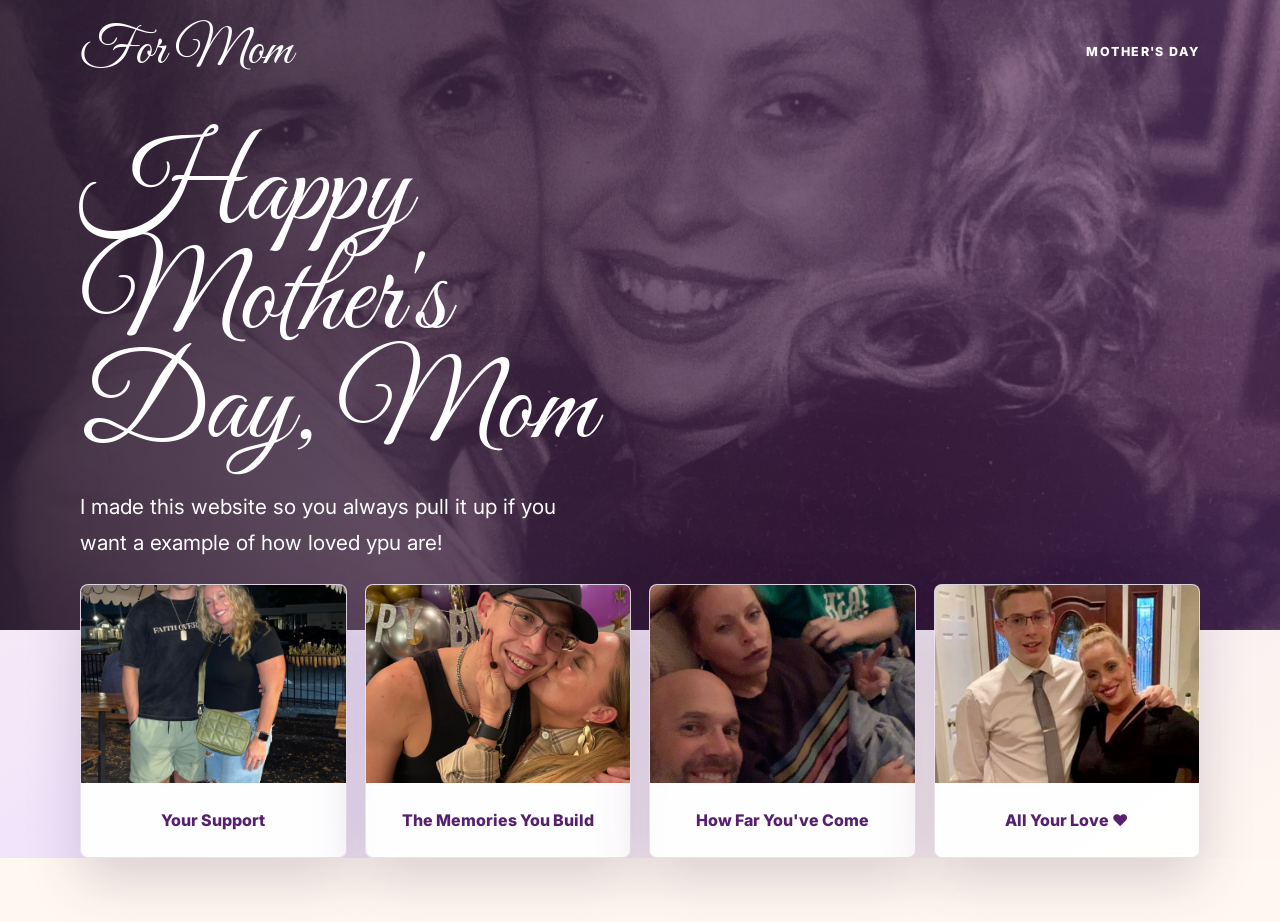
<file: index.html>
<!DOCTYPE html>
<html lang="en">
<head>
    <meta charset="UTF-8">
    <meta name="viewport" content="width=device-width, initial-scale=1.0">
    <title>Happy Mother's Day</title>
    <link rel="preconnect" href="https://fonts.googleapis.com">
    <link rel="preconnect" href="https://fonts.gstatic.com" crossorigin>
    <link href="https://fonts.googleapis.com/css2?family=Great+Vibes&family=Inter:wght@400;500;700;800&display=swap" rel="stylesheet">
    <link rel="stylesheet" href="style.css">
</head>
<body>
    <header class="site-header">
        <nav class="nav">
            <a class="brand" href="index.html">For Mom</a>
            <span class="nav-note">Mother's Day</span>
        </nav>
        <section class="hero">
            <div class="hero-copy">
                <h1>Happy Mother's Day, Mom</h1>
                <p>
                    I made this website so you always pull it up if you want a example of how loved ypu are!
                </p>
            </div>
        </section>
    </header>
    <main>
        <section class="gallery" aria-label="Mother's Day memories">
            <a class="memory-card" href="messages/love.html">
                <img src="assets/images/mom-birthday.jpg" alt="Mom and Thomas smiling together outside at night">
                <span>Your Support</span>
            </a>
            <a class="memory-card" href="messages/strength.html">
                <img src="assets/images/mom-party.jpg" alt="Mom kissing Thomas on the cheek in front of purple and gold balloons">
                <span>The Memories You Build</span>
            </a>
            <a class="memory-card" href="messages/joy.html">
                <img src="assets/images/mom-family.jpg" alt="Family selfie on a couch">
                <span>How Far You've Come</span>
            </a>
            <a class="memory-card" href="messages/thanks.html">
                <img src="assets/images/mom-formal.jpg" alt="Mom and Thomas dressed up together">
                <span>All Your Love ❤️</span>
            </a>
        </section>
    </main>
</body>
</html>
</file>
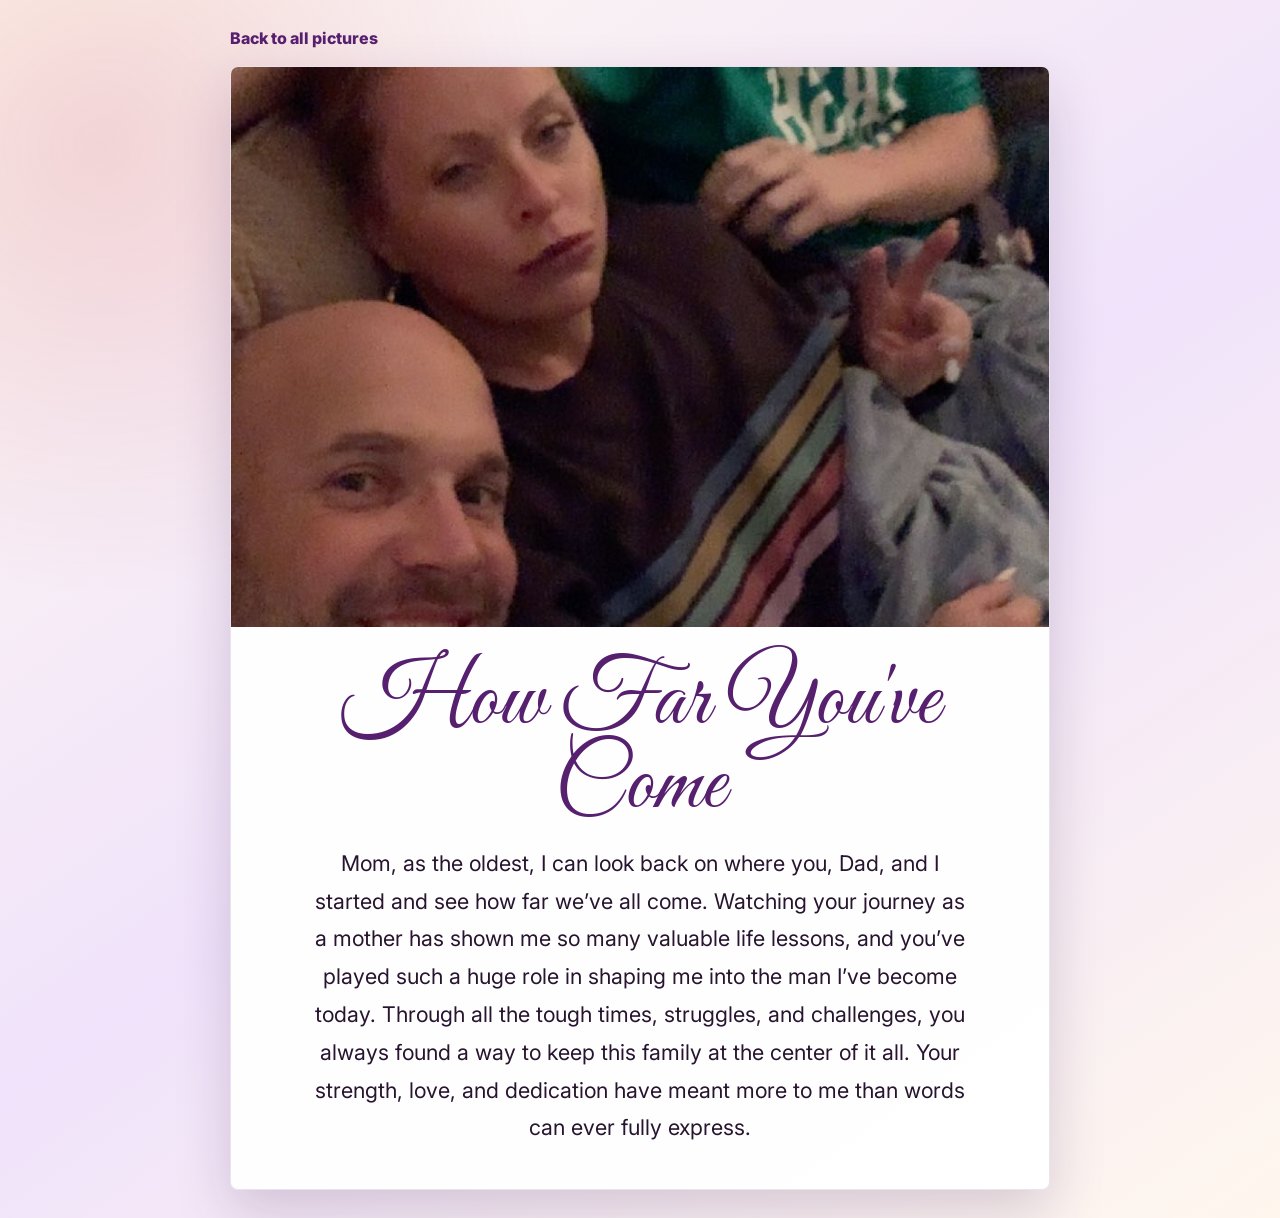
<file: messages/joy.html>
<!DOCTYPE html>
<html lang="en">
<head>
    <meta charset="UTF-8">
    <meta name="viewport" content="width=device-width, initial-scale=1.0">
    <title>How Far You've Come</title>
    <link rel="preconnect" href="https://fonts.googleapis.com">
    <link rel="preconnect" href="https://fonts.gstatic.com" crossorigin>
    <link href="https://fonts.googleapis.com/css2?family=Great+Vibes&family=Inter:wght@400;500;700;800&display=swap" rel="stylesheet">
    <link rel="stylesheet" href="../style.css">
</head>
<body class="message-page">
    <main class="message-wrap">
        <a class="back-link" href="../index.html">Back to all pictures</a>
        <article class="message-card">
            <img src="../assets/images/mom-family.jpg" alt="Family selfie on a couch">
            <h1>How Far You've Come</h1>
            <p>
                Mom, as the oldest, I can look back on where you, Dad, and I started and see how far we’ve all come.
                Watching your journey as a mother has shown me so many valuable life lessons, and you’ve played such a huge role in shaping me into the man I’ve become today.
                Through all the tough times, struggles, and challenges, you always found a way to keep this family at the center of it all. Your strength, love, and dedication have meant more to me than words can ever fully express.

            </p>
        </article>
    </main>
</body>
</html>
</file>
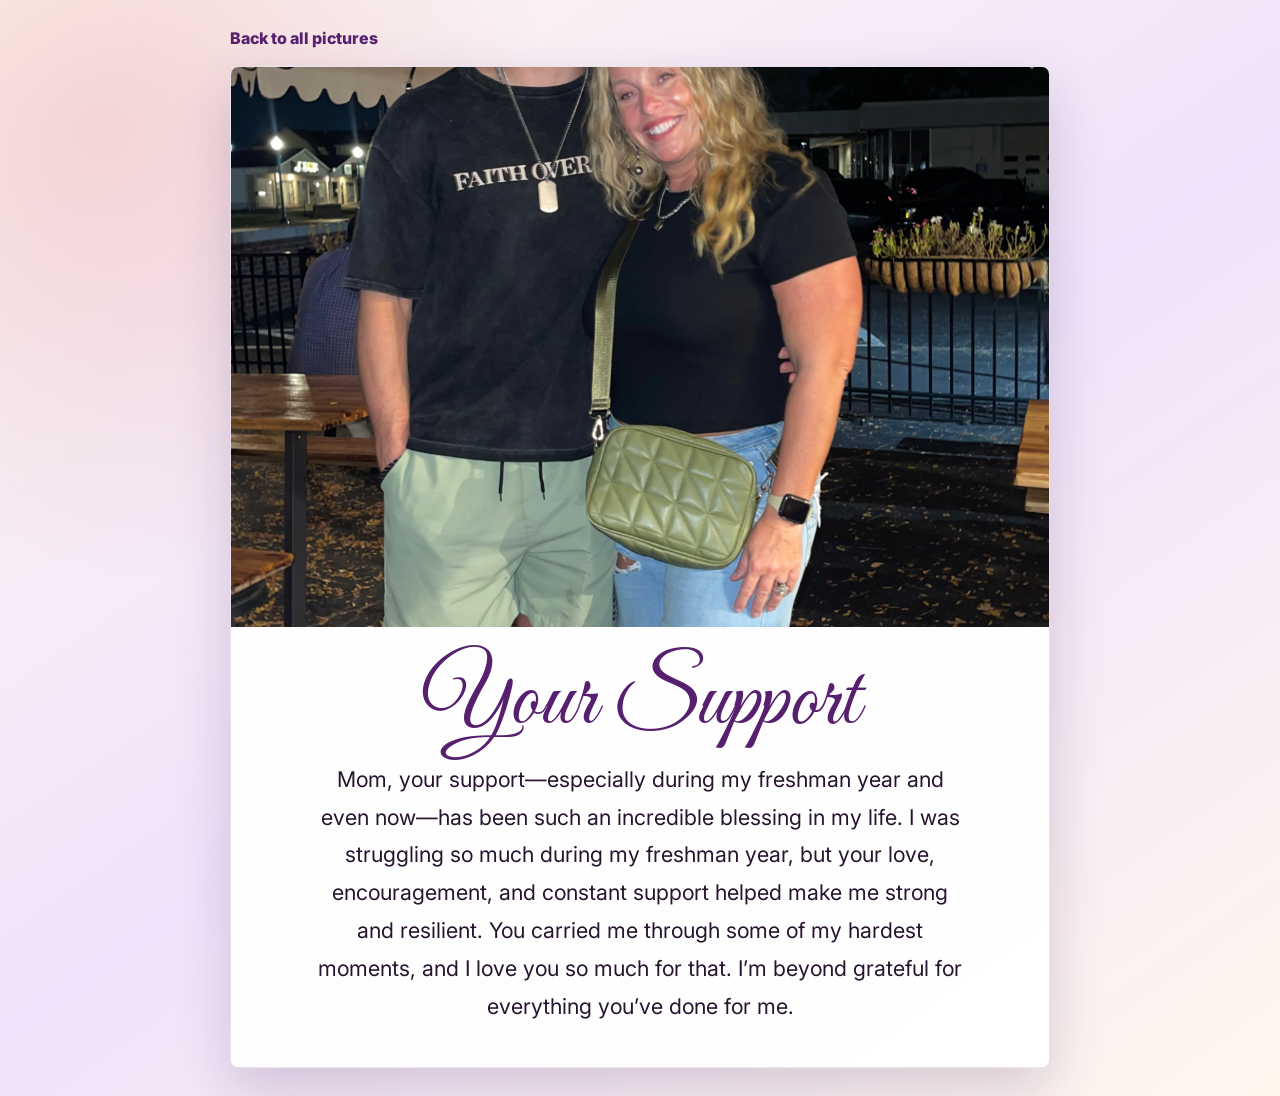
<file: messages/love.html>
<!DOCTYPE html>
<html lang="en">
<head>
    <meta charset="UTF-8">
    <meta name="viewport" content="width=device-width, initial-scale=1.0">
    <title>Your Support</title>
    <link rel="preconnect" href="https://fonts.googleapis.com">
    <link rel="preconnect" href="https://fonts.gstatic.com" crossorigin>
    <link href="https://fonts.googleapis.com/css2?family=Great+Vibes&family=Inter:wght@400;500;700;800&display=swap" rel="stylesheet">
    <link rel="stylesheet" href="../style.css">
</head>
<body class="message-page">
    <main class="message-wrap">
        <a class="back-link" href="../index.html">Back to all pictures</a>
        <article class="message-card">
            <img src="../assets/images/mom-birthday.jpg" alt="Mom and Thomas smiling together outside at night">
            <h1>Your Support</h1>
            <p>
                Mom, your support—especially during my freshman year and even now—has been such an incredible blessing in my life.
                I was struggling so much during my freshman year, but your love, encouragement, and constant support helped make me strong and resilient.
                You carried me through some of my hardest moments, and I love you so much for that. I’m beyond grateful for everything you’ve done for me.
            </p>
        </article>
    </main>
</body>
</html>
</file>
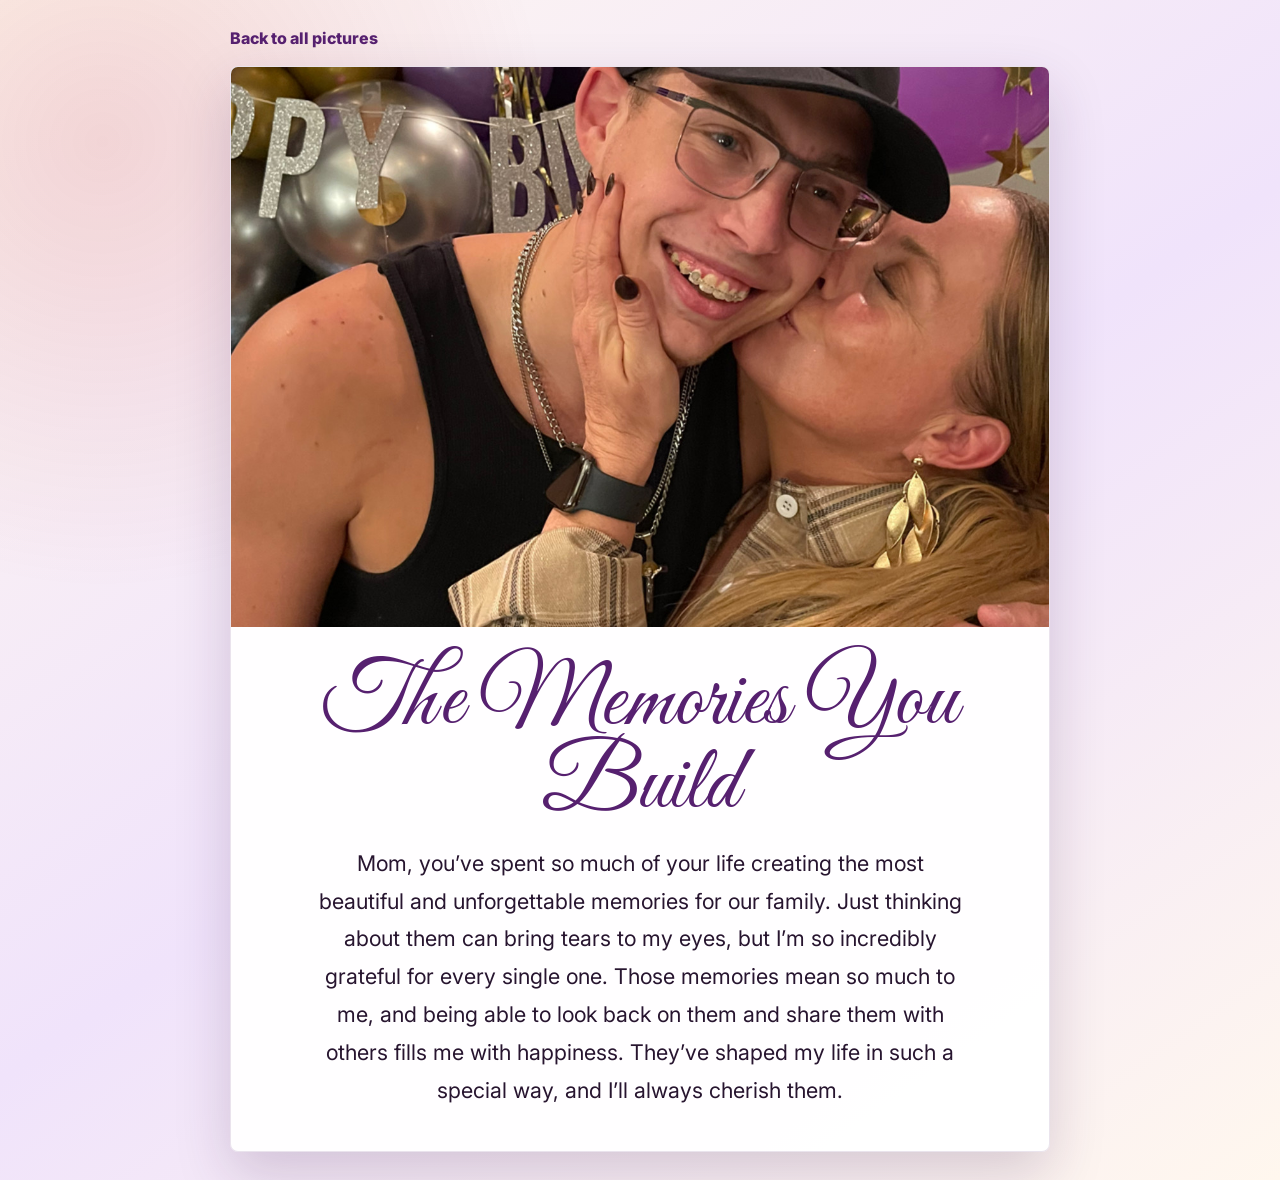
<file: messages/strength.html>
<!DOCTYPE html>
<html lang="en">
<head>
    <meta charset="UTF-8">
    <meta name="viewport" content="width=device-width, initial-scale=1.0">
    <title>The Memories You Build</title>
    <link rel="preconnect" href="https://fonts.googleapis.com">
    <link rel="preconnect" href="https://fonts.gstatic.com" crossorigin>
    <link href="https://fonts.googleapis.com/css2?family=Great+Vibes&family=Inter:wght@400;500;700;800&display=swap" rel="stylesheet">
    <link rel="stylesheet" href="../style.css">
</head>
<body class="message-page">
    <main class="message-wrap">
        <a class="back-link" href="../index.html">Back to all pictures</a>
        <article class="message-card">
            <img src="../assets/images/mom-party.jpg" alt="Mom kissing Thomas on the cheek in front of purple and gold balloons">
            <h1>The Memories You Build</h1>
            <p>
                Mom, you’ve spent so much of your life creating the most beautiful and unforgettable memories for our family.
                Just thinking about them can bring tears to my eyes, but I’m so incredibly grateful for every single one.
                Those memories mean so much to me, and being able to look back on them and share them with others fills me with happiness.
                They’ve shaped my life in such a special way, and I’ll always cherish them.

            </p>
        </article>
    </main>
</body>
</html>
</file>
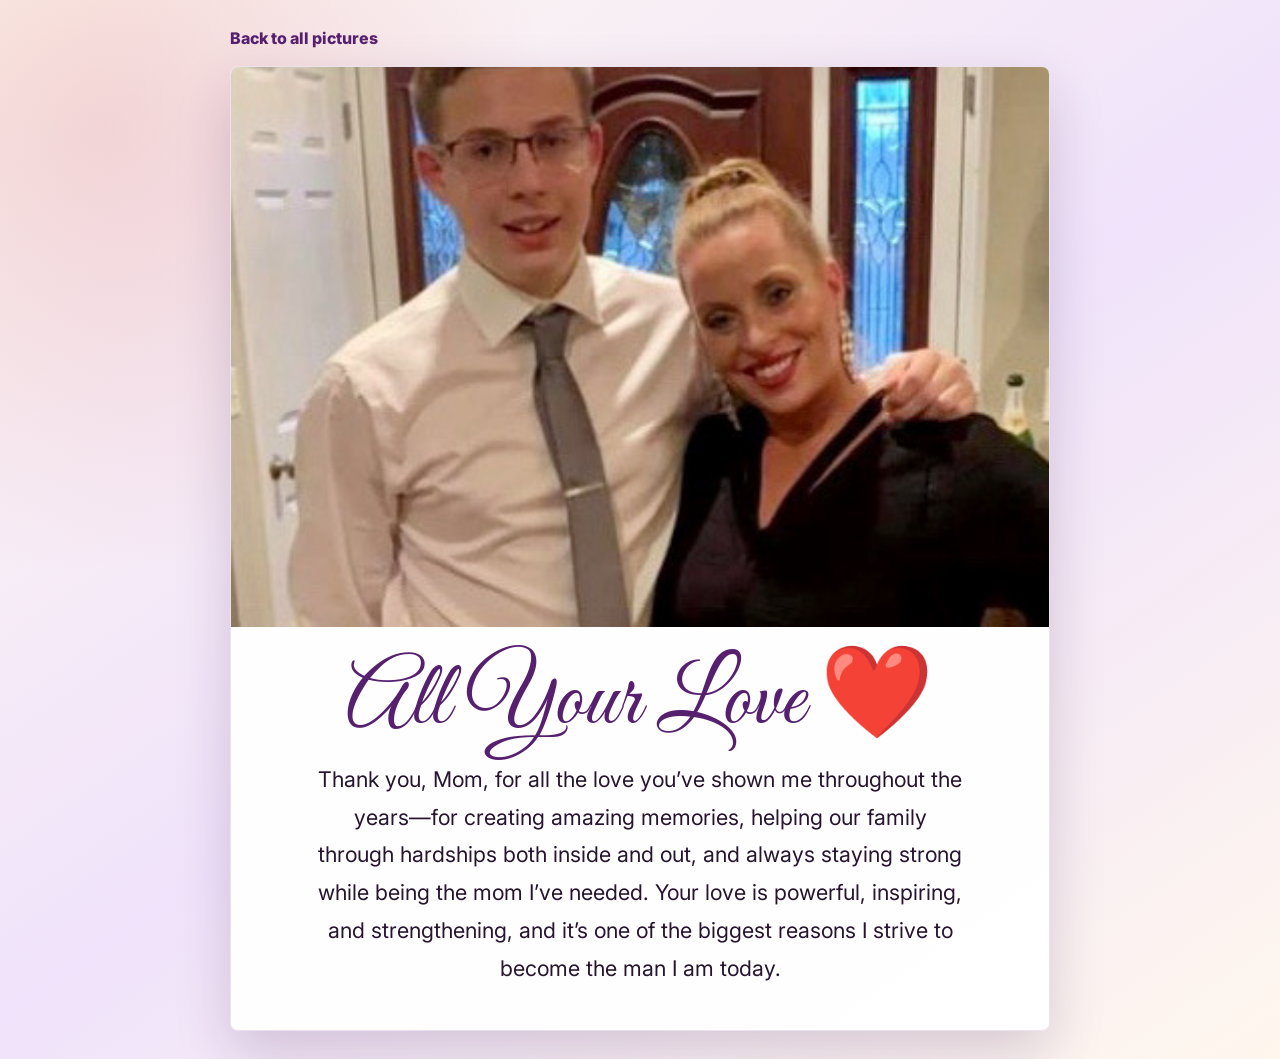
<file: messages/thanks.html>
<!DOCTYPE html>
<html lang="en">
<head>
    <meta charset="UTF-8">
    <meta name="viewport" content="width=device-width, initial-scale=1.0">
    <title>All Your Love ❤️</title>
    <link rel="preconnect" href="https://fonts.googleapis.com">
    <link rel="preconnect" href="https://fonts.gstatic.com" crossorigin>
    <link href="https://fonts.googleapis.com/css2?family=Great+Vibes&family=Inter:wght@400;500;700;800&display=swap" rel="stylesheet">
    <link rel="stylesheet" href="../style.css">
</head>
<body class="message-page">
    <main class="message-wrap">
        <a class="back-link" href="../index.html">Back to all pictures</a>
        <article class="message-card">
            <img src="../assets/images/mom-formal.jpg" alt="Mom and Thomas dressed up together">
            <h1>All Your Love ❤️</h1>
            <p>
                Thank you, Mom, for all the love you’ve shown me throughout the years—for creating amazing memories, helping our family through hardships both inside and out, and always staying strong while being the mom I’ve needed.
                Your love is powerful, inspiring, and strengthening, and it’s one of the biggest reasons I strive to become the man I am today.

            </p>
        </article>
    </main>
</body>
</html>
</file>
<file: style.css>
:root {
    --plum: #56206f;
    --violet: #8f47b5;
    --lavender: #f1e7fa;
    --rose: #ba1f33;
    --berry: #7f183f;
    --ink: #27152f;
    --cream: #fff8f0;
    --gold: #f1bb59;
    --leaf: #526b45;
    --shadow: 0 22px 55px rgba(57, 21, 71, 0.18);
}

* {
    box-sizing: border-box;
}

html {
    min-height: 100%;
    background: var(--cream);
}

body {
    margin: 0;
    min-height: 100%;
    font-family: "Inter", system-ui, -apple-system, BlinkMacSystemFont, "Segoe UI", sans-serif;
    color: var(--ink);
    background:
        radial-gradient(circle at 8% 12%, rgba(186, 31, 51, 0.15), transparent 28rem),
        linear-gradient(145deg, #fff8f0 0%, #f0e3fb 52%, #fff7ee 100%);
}

a {
    color: inherit;
}

.site-header {
    min-height: 54vh;
    position: relative;
    overflow: hidden;
    background:
        linear-gradient(90deg, rgba(39, 21, 47, 0.84), rgba(86, 32, 111, 0.5)),
        url("assets/images/index-main-photo.jpg") center / cover no-repeat,
        linear-gradient(135deg, var(--plum), var(--violet));
    color: white;
}

.nav {
    width: min(1120px, calc(100% - 36px));
    margin: 0 auto;
    padding: 24px 0;
    display: flex;
    align-items: center;
    justify-content: space-between;
    gap: 16px;
}

.brand {
    font-family: "Great Vibes", cursive;
    font-size: clamp(2rem, 5vw, 3.4rem);
    line-height: 1;
    text-decoration: none;
}

.nav-note,
.eyebrow {
    text-transform: uppercase;
    font-size: 0.78rem;
    font-weight: 800;
    letter-spacing: 0.12em;
}

.hero {
    width: min(1120px, calc(100% - 36px));
    min-height: 38vh;
    margin: 0 auto;
    display: flex;
    align-items: center;
    padding: 36px 0 70px;
}

.hero-copy {
    max-width: 620px;
}

.eyebrow {
    margin: 0 0 12px;
    color: #ffde8c;
}

h1 {
    margin: 0;
    font-family: "Great Vibes", cursive;
    font-size: clamp(3.6rem, 10vw, 7.4rem);
    line-height: 0.92;
    font-weight: 400;
}

.hero p:last-child {
    max-width: 32rem;
    margin: 24px 0 0;
    font-size: clamp(1.05rem, 2vw, 1.3rem);
    line-height: 1.7;
}

.gallery {
    width: min(1120px, calc(100% - 36px));
    margin: -46px auto 64px;
    display: grid;
    grid-template-columns: repeat(auto-fit, minmax(190px, 1fr));
    gap: 18px;
    position: relative;
    z-index: 2;
}

.memory-card {
    display: grid;
    grid-template-rows: auto minmax(74px, auto);
    overflow: hidden;
    border: 1px solid rgba(86, 32, 111, 0.13);
    border-radius: 8px;
    background: rgba(255, 255, 255, 0.92);
    text-decoration: none;
    box-shadow: var(--shadow);
    transition: transform 180ms ease, box-shadow 180ms ease;
}

.memory-card:hover,
.memory-card:focus-visible {
    transform: translateY(-5px);
    box-shadow: 0 28px 65px rgba(57, 21, 71, 0.23);
    outline: none;
}

.memory-card img {
    width: 100%;
    aspect-ratio: 4 / 3;
    object-fit: cover;
    display: block;
    background: var(--lavender);
}

.memory-card span {
    min-height: 74px;
    display: flex;
    align-items: center;
    justify-content: center;
    padding: 16px;
    text-align: center;
    color: var(--plum);
    font-weight: 800;
}

.message-page {
    display: grid;
    place-items: center;
    min-height: 100vh;
    padding: 28px 18px;
}

.message-wrap {
    width: min(820px, 100%);
}

.back-link {
    display: inline-flex;
    margin-bottom: 18px;
    color: var(--plum);
    font-weight: 800;
    text-decoration: none;
}

.back-link:hover,
.back-link:focus-visible {
    text-decoration: underline;
}

.message-card {
    overflow: hidden;
    border: 1px solid rgba(86, 32, 111, 0.12);
    border-radius: 8px;
    background: rgba(255, 255, 255, 0.94);
    box-shadow: var(--shadow);
}

.message-card img {
    width: 100%;
    max-height: 560px;
    object-fit: cover;
    display: block;
    background: var(--lavender);
}

.message-card h1,
.message-card p {
    width: min(650px, calc(100% - 40px));
    margin-left: auto;
    margin-right: auto;
    text-align: center;
}

.message-card h1 {
    margin-top: 34px;
    color: var(--plum);
    font-size: clamp(3rem, 10vw, 5.7rem);
}

.message-card p {
    margin-top: 16px;
    margin-bottom: 42px;
    font-size: clamp(1.05rem, 2.2vw, 1.35rem);
    line-height: 1.75;
}

.collage-wrap {
    width: min(1180px, 100%);
}

.mom-collage-section {
    margin-top: 28px;
    padding: clamp(20px, 4vw, 34px);
    border: 1px solid rgba(86, 32, 111, 0.12);
    border-radius: 8px;
    background: rgba(255, 255, 255, 0.94);
    box-shadow: var(--shadow);
}

.mom-collage-section h2 {
    margin: 0 0 18px;
    font-family: "Great Vibes", cursive;
    font-size: clamp(4.2rem, 12vw, 8rem);
    line-height: 0.9;
    font-weight: 400;
    text-align: center;
    color: var(--plum);
}

.mom-collage {
    display: grid;
    grid-template-columns: repeat(15, minmax(0, 1fr));
    gap: clamp(3px, 0.65vw, 8px);
}

.collage-tile {
    aspect-ratio: 1;
    border-radius: 5px;
}

.collage-tile.is-photo {
    overflow: hidden;
    background: var(--lavender);
    box-shadow: 0 5px 14px rgba(57, 21, 71, 0.18);
}

.collage-tile img {
    width: 100%;
    height: 100%;
    display: block;
    object-fit: cover;
}

@media (max-width: 860px) {
    .site-header {
        min-height: auto;
        background:
            linear-gradient(180deg, rgba(39, 21, 47, 0.56), rgba(39, 21, 47, 0.82)),
            url("assets/images/mom-party.jpg") center / cover no-repeat,
            linear-gradient(135deg, var(--plum), var(--violet));
    }

    .nav {
        width: min(100% - 28px, 1120px);
        padding: 18px 0;
    }

    .hero {
        width: min(100% - 28px, 1120px);
        min-height: 62svh;
        align-items: flex-end;
        padding: 44px 0 34px;
    }

    .gallery {
        width: min(100% - 28px, 1120px);
        grid-template-columns: repeat(2, minmax(0, 1fr));
        gap: 14px;
        margin-top: 18px;
        margin-bottom: 42px;
    }

    .message-page {
        display: block;
        padding: 14px;
    }

    .message-card img {
        max-height: none;
        aspect-ratio: 4 / 5;
        object-fit: cover;
    }

    .message-card h1,
    .message-card p {
        width: min(100% - 28px, 650px);
    }

    .mom-collage-section {
        margin-top: 18px;
        padding: 16px;
    }
}

@media (max-width: 620px) {
    body {
        background:
            radial-gradient(circle at 0 0, rgba(186, 31, 51, 0.12), transparent 18rem),
            linear-gradient(160deg, #fff8f0 0%, #f2e6fb 54%, #fff7ee 100%);
    }

    .site-header {
        background:
            linear-gradient(180deg, rgba(39, 21, 47, 0.36), rgba(39, 21, 47, 0.88)),
            url("assets/images/mom-party.jpg") center / cover no-repeat,
            linear-gradient(135deg, var(--plum), var(--violet));
    }

    .nav {
        align-items: center;
        flex-direction: row;
    }

    .brand {
        font-size: 2.65rem;
    }

    .nav-note {
        font-size: 0.68rem;
        letter-spacing: 0.1em;
    }

    .hero {
        min-height: 68svh;
        padding-bottom: 28px;
    }

    .eyebrow {
        margin-bottom: 10px;
        font-size: 0.7rem;
        line-height: 1.35;
    }

    h1 {
        max-width: 9ch;
        font-size: clamp(4.25rem, 18vw, 5.8rem);
    }

    .hero p:last-child {
        max-width: 22rem;
        margin-top: 18px;
        font-size: 1rem;
        line-height: 1.55;
    }

    .gallery {
        grid-template-columns: 1fr;
        gap: 16px;
        margin-top: 16px;
    }

    .memory-card {
        grid-template-rows: auto minmax(64px, auto);
    }

    .memory-card:hover {
        transform: none;
    }

    .memory-card img {
        aspect-ratio: 3 / 4;
        object-fit: cover;
    }

    .memory-card:nth-child(2) img,
    .memory-card:nth-child(3) img {
        object-position: center top;
    }

    .memory-card:nth-child(4) img {
        aspect-ratio: 1 / 1;
    }

    .memory-card span {
        min-height: 64px;
        padding: 14px 16px;
        font-size: 1rem;
    }

    .back-link {
        min-height: 44px;
        align-items: center;
        margin-bottom: 10px;
    }

    .message-card {
        border-radius: 8px;
    }

    .message-card img {
        aspect-ratio: auto;
        max-height: 68svh;
        object-fit: contain;
    }

    .message-card h1 {
        margin-top: 26px;
        font-size: clamp(3.1rem, 16vw, 4.9rem);
    }

    .message-card p {
        margin-top: 12px;
        margin-bottom: 32px;
        font-size: 1.04rem;
        line-height: 1.65;
    }

    .collage-page {
        padding: 10px;
    }

    .mom-collage-section h2 {
        margin-bottom: 14px;
    }

    .mom-collage {
        gap: 3px;
    }

    .collage-tile {
        border-radius: 3px;
    }
}
</file>
